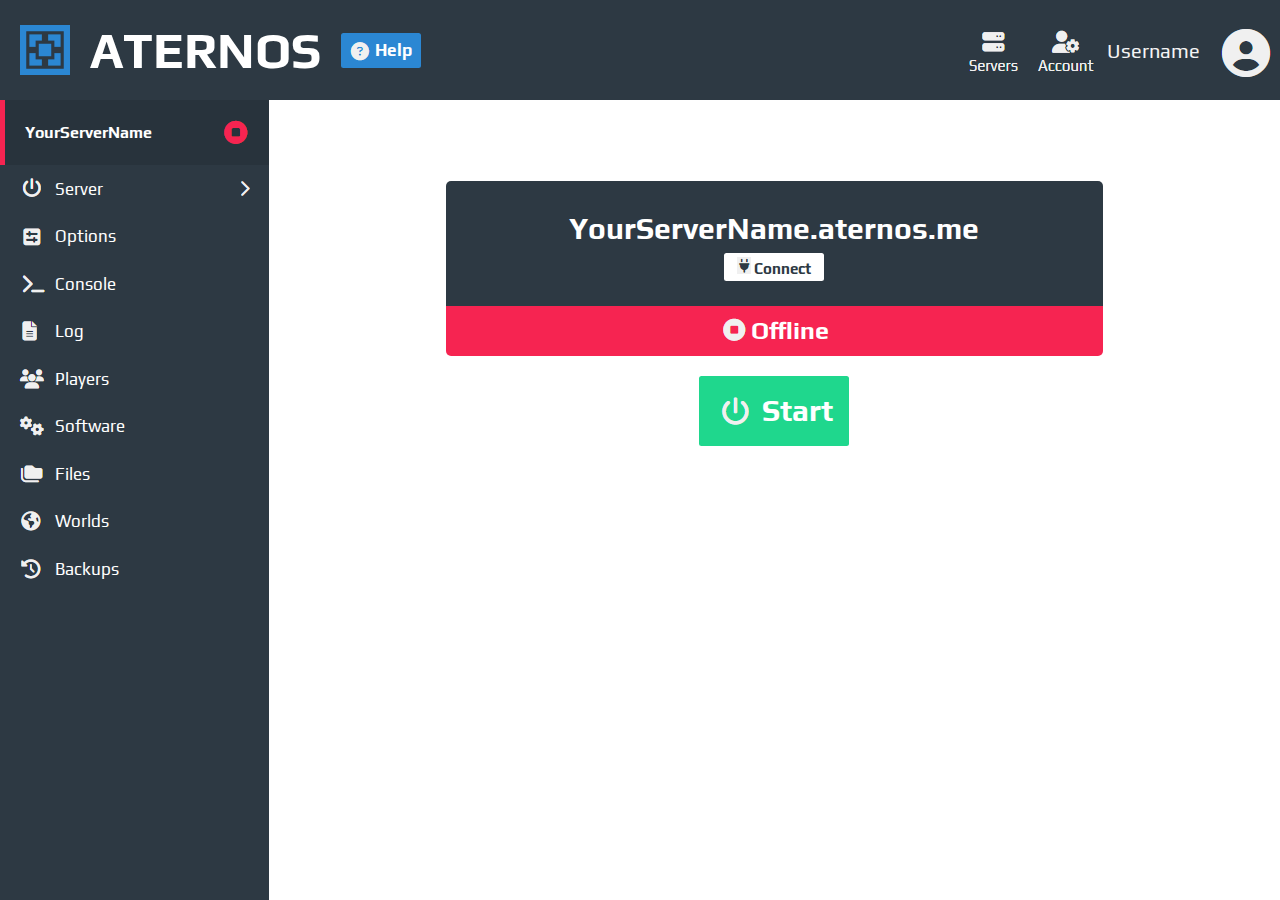
<file: index.html>
<!DOCTYPE html>
<html lang="en">
<head>
    <meta charset="UTF-8">
    <title>Server | Aternos | Free Minecraft Server</title>
    <link rel="stylesheet" type="text/css" href="style.css">
    <link rel="icon" type="image/png" href="Assets/logo-blue.png">
    
    <!-- Google Fonts Link -->
    <link rel="preconnect" href="https://fonts.googleapis.com">
    <link rel="preconnect" href="https://fonts.gstatic.com" crossorigin>
    <link href="https://fonts.googleapis.com/css2?family=Play:wght@400;700&display=swap" rel="stylesheet">
</head>

<body>
    <div class="dashboard">
        <img src="Assets/logo-blue.png" alt="Main Logo" class="logoTitle">
        <h1 id="title"> ATERNOS</h1>

        <button class="helpButton"> 
            <img src="Assets/helpIcon.png" style="margin-right: 5px;" alt="help Logo">
            <p>Help</p>
        </button>

        <img src="Assets/accountPFP.png" alt="Profile Picture" class="dashboardItem">
        <h2 class="dashboardTxt dashboardItem" style="right:80px"> Username </h2>
        <a href="transfer.html">
            <img src="Assets/account.png" alt="Profile Options" class="dashboardItem dashboardImg" style="right: 180px;" draggable="false">
         </a>
        <a href="transfer.html">
            <img src="Assets/servers.png" alt="Servers" class="dashboardItem dashboardImg" style="right: 250px; top: 17.5px;" draggable="false">
        </a>
    </div>

    <!--  -------------------------------------------------------------------------------------------------------------------------------------- -->

    <div class="menu">
        <div class="serverName">
            <div class="status"> </div>
            <h4 class="servNameTxt"> YourServerName </h4>
            <img src="Assets/serverStatus.png" alt="serverStatus" style="right: 15px; position: absolute;" draggable="false">
        </div>

        <a href="transfer.html">
            <div class="menuItem">
                <img src="Assets/serverMenuIcon.png" alt="Server" style="left: 20px; position: absolute;" draggable="false">
                <h4 class="menuItemTxt"> Server </h4>
                <img src="Assets/serverMenuArrow.png" alt="Server" style="right: 6.5px; position: absolute;" draggable="false">
            </div>
        </a>

        <br>

        <a href="transfer.html">
            <div class="menuItem">
                <img src="Assets/optionsMenuIcon.png" alt="Server" style="left: 22px; position: absolute;" draggable="false">
                <h4 class="menuItemTxt"> Options </h4>
            </div>
        </a>

        <br>

        <a href="transfer.html">
            <div class="menuItem">
                <img src="Assets/consoleMenuIcon.png" alt="Server" style="left: 20px; position: absolute;" draggable="false">
                <h4 class="menuItemTxt"> Console </h4>
            </div>
        </a> 

        <br>

        <a href="transfer.html">
            <div class="menuItem">
                <img src="Assets/logMenuIcon.png" alt="Server" style="left: 20px; position: absolute;" draggable="false">
                <h4 class="menuItemTxt"> Log </h4>
            </div>
        </a>         
        
        <br>

        <a href="transfer.html">
            <div class="menuItem">
                <img src="Assets/playersMenuIcon.png" alt="Server" style="left: 18px; position: absolute;" draggable="false">
                <h4 class="menuItemTxt"> Players </h4>
            </div>
        </a>   
        
        <br>

        <a href="transfer.html">
            <div class="menuItem">
                <img src="Assets/softwareMenuIcon.png" alt="Server" style="left: 18px; position: absolute;" draggable="false">
                <h4 class="menuItemTxt"> Software </h4>
            </div>
        </a>
        
        <br>

        <a href="transfer.html">
            <div class="menuItem">
                <img src="Assets/filesMenuIcon.png" alt="Server" style="left: 18px; position: absolute;" draggable="false">
                <h4 class="menuItemTxt"> Files </h4>
            </div>
        </a> 

        <br>

        <a href="transfer.html">
            <div class="menuItem">
                <img src="Assets/worldsMenuIcon.png" alt="Server" style="left: 18px; position: absolute;" draggable="false">
                <h4 class="menuItemTxt"> Worlds </h4>
            </div>
        </a> 

        <br>

        <a href="transfer.html">
            <div class="menuItem">
                <img src="Assets/backupsMenuIcon.png" alt="Server" style="left: 18px; position: absolute;" draggable="false">
                <h4 class="menuItemTxt"> Backups </h4>
            </div>
        </a>

    </div>

    <!--  -------------------------------------------------------------------------------------------------------------------------------------- -->

    <div class="main">
        <div class="startPanel">
            <div class="panelInfo">
                <h3 class="panelIPTxt" style="justify-content: center;"> YourServerName.aternos.me</h3>
                <!--  <img src="Assets/editServerPanelIcon.png" alt="Server" style="right: 0px; width:30px; height:30px; position:absolute;" draggable="false" class="serverEditIcon"> -->
                <button class="connectPanel">
                    <img src="Assets/panelConnectIcon.png" alt="PanelOffline" draggable="false">
                    Connect 
                </button>  
            </div>

         

            <div class="panelStatus">
                <img src="Assets/panelStatusIcon.png" style="margin-right:3px;" alt="PanelOffline" draggable="false">
                <h3 class="panelStatusTxt"> Offline </h3>    
            </div>
        </div>

        <center>
        <button class="startButton">
            <img src="Assets/startIcon.png" style="margin-right: 7px;" alt="PanelOffline" draggable="false">
            <p> Start </p>
        </button>
        </center>
    </div>

</body>

</html>
</file>
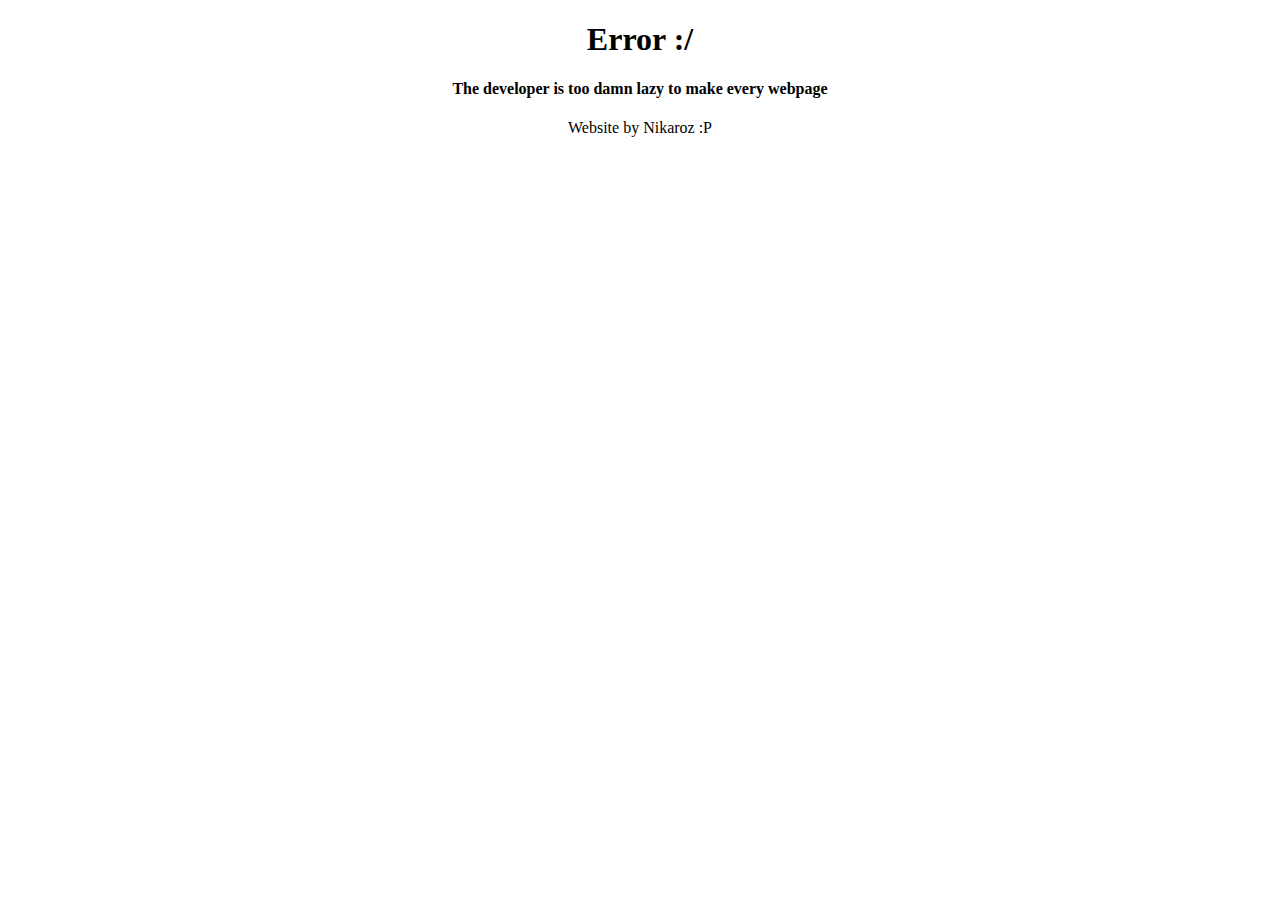
<file: transfer.html>
<!DOCTYPE html>
<html lang="en">
<head>
    <meta charset="UTF-8">
    <meta name="viewport" content="width=device-width, initial-scale=1.0">
    <title>Servers</title>
</head>
<body>
   <center> <h1> Error :/</h1></center> 
   <center> <h4> The developer is too damn lazy to make every webpage</h1></center> 
    <center> <p> Website by Nikaroz :P </p></center> 
</body>
</html>
</file>
<file: style.css>
*{
    margin: 0px;
}

.dashboard{
    width: 100%;
    height: 100px;
    background-color:rgb(45,57,67);
    color: white;
    display: flex;
    align-items: center;
    position: relative;
}

body{
    background-color: white;

}

#title{
    font-size: 50px;
    font-family: "Play", sans-serif;
    margin-left: 20px;
}

.logoTitle{
    width: 50px;
    margin-left: 20px;
}

.dashboardItem{
    text-align: right;
    position:absolute;
    right: 0px;
}

.dashboardTxt{
    font-size: 20px;
    font-weight: unset;
    font-family: "Play", sans-serif;
    color: whitesmoke;
}

.dashboardImg:hover{
    opacity: 60%;
}

.dashboardImg{
    display: block;
    position: absolute;
    top: 20.5px;
}

a{
    color: inherit;
    text-decoration: none;
    cursor: auto;
    background-color: transparent;
    border: none;
    margin: 0;
    padding: 0;
    display: inline-block;
    vertical-align: middle; /* or 'top' */
    box-sizing: border-box;
}

.menu{
    position: fixed;
    left: 0px;
    background-color: rgb(45,57,67);
    width: 21%;
    height: 100%;
}

.serverName{
    display:flex;
    height: 65px;
    background-color: rgb(40,51,60);
    align-items: center;
}

.status{
    width:2%;
    height: 65px;
    background-color: rgb(246,36,81);
}

.servNameTxt{
    font-family: "Play", sans-serif;
    color: white;
    margin-left: 20px;
}

.menuItem{
    display:flex;
    height: 47.5px;
    width: 210%;
    align-items: center;
    user-select: none;
}
.menuItem:hover{
    background-colr: rgb(71,83,93);
    opacity: 50%;
    cursor: pointer;
}

.menuItemTxt{
    font-family: "Play", sans-serif;
    color: white;
    margin-left: 55px;
    font-weight: unset;
    font-size: 17px;
}

.main{
    position: absolute;
    right: 0px;
    width: 79%;
}

.startPanel{
    display: grid;
    place-items: center;
    align-items:normal;
    margin-top: 8%;
}
.panelInfo{
    width: 65%;
    height: 125px;
    background-color: rgb(45,57,67);
    border-top-left-radius: 5px;
    border-top-right-radius: 5px;
    display: flex;
    justify-content: center;
}

.panelIPTxt{
    color:White;
    font-family: "Play", sans-serif;
    font-size: 30px;
    margin-top: 3%;
    position: absolute;
}

.connectPanel{
    width: 100px;
    height: 28px;
    margin-top: 11%;
    background-color: white;
    color: rgb(45,57,67);
    border: 0px;
    font-family: "Play", sans-serif;
    font-weight: bold;
    font-size: 15px;
    border-radius: 2.5px;
}
.connectPanel:hover{
    opacity: 70%;
    cursor: pointer;
}

.panelStatus{
    width: 65%;
    height: 50px;
    background-color: rgb(246,36,81);
    border-bottom-left-radius: 5px;
    border-bottom-right-radius: 5px;
    display: flex;
    justify-content: center;
    align-items: center;
}

.panelStatusTxt{
    color:White;
    font-family: "Play", sans-serif;
    font-size: 25px;
}

.startButton{
    margin-top: 20px;
    display: flex;
    justify-content: center;
    align-items: center;
    width: 150px;
    height: 70px;
    background-color: #1FD78D;
    border:0px;
    font-family: "Play", sans-serif;
    font-size: 30px;
    font-weight: bold;
    color:white;
    border-radius: 2.5px;
}

.startButton:hover{
    opacity: 80%;
    cursor: pointer;
}

.helpButton{
    display: flex;
    align-items: center;
    justify-content: center;
    margin-left: 20px;
    background-color: rgb(43,135,211);
    height: 35px;
    width: 80px;
    color:white;
    border: 0px;
    font-family: "Play", sans-serif;
    font-size: 17px;
    font-weight: bold;
    border-radius: 2.5px;
}

.helpButton:hover{
    opacity: 80%;
    cursor: pointer;   
}
</file>
